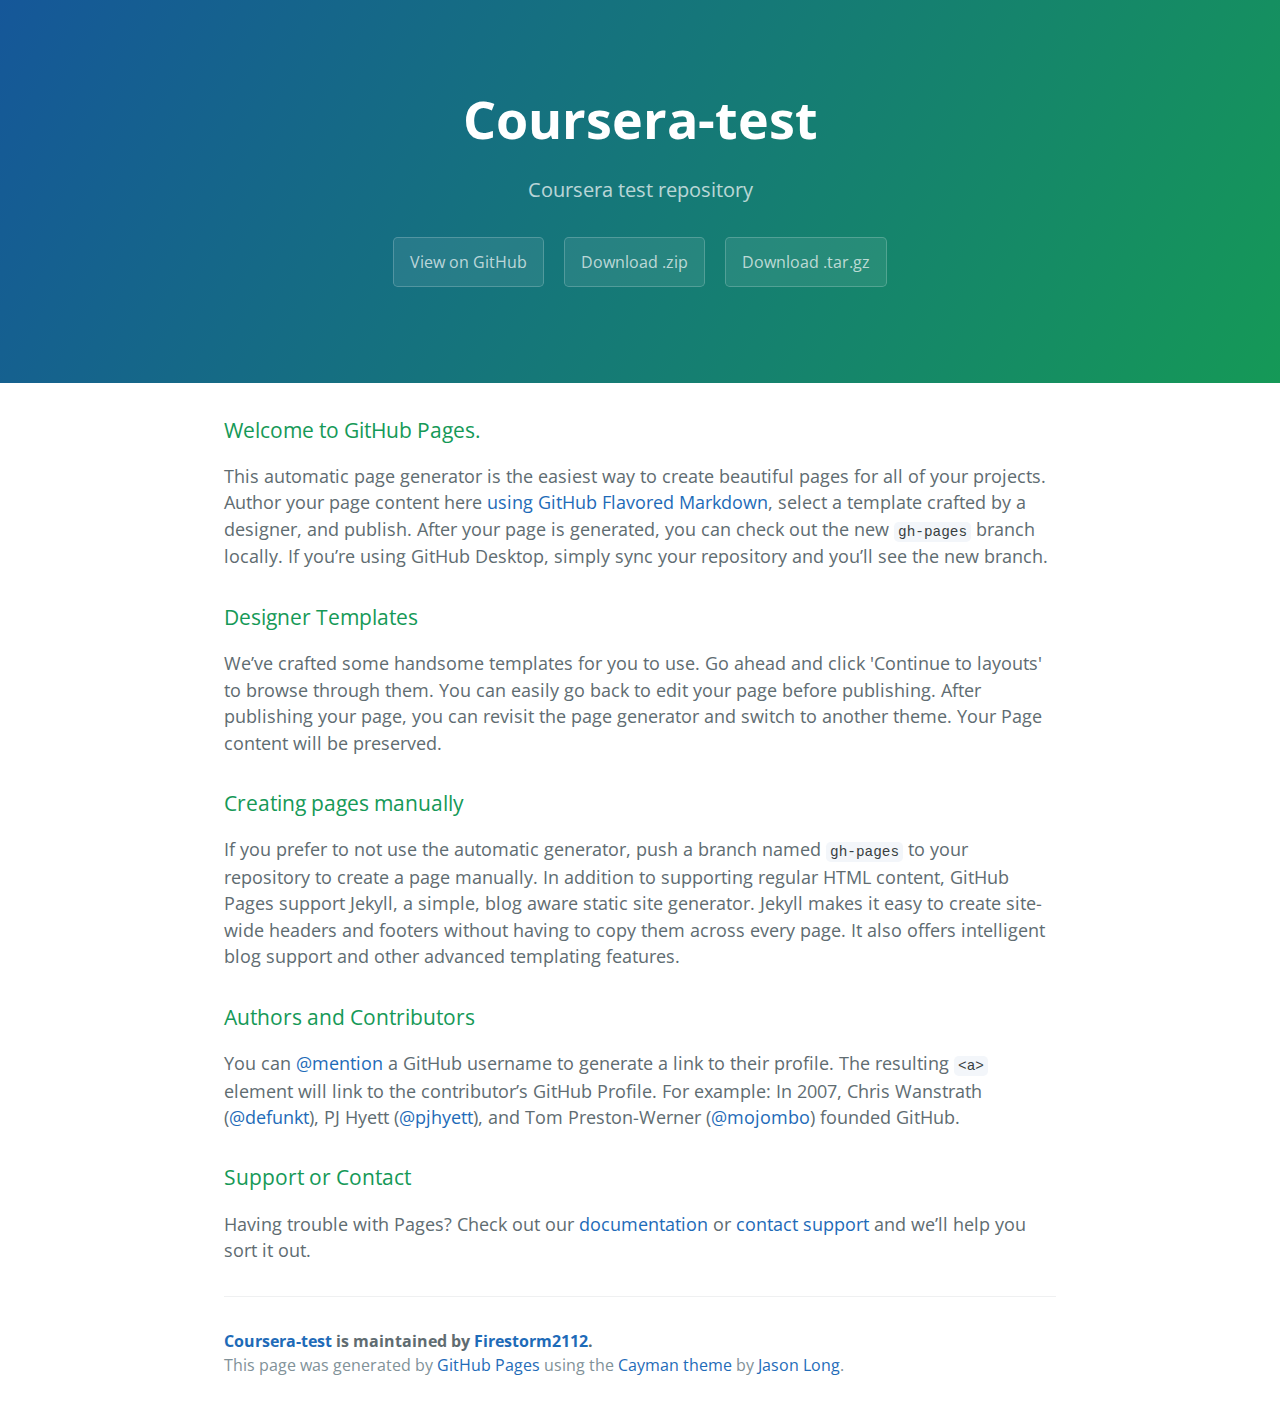
<file: index.html>
<!DOCTYPE html>
<html lang="en-us">
  <head>
    <meta charset="UTF-8">
    <title>Coursera-test by Firestorm2112</title>
    <meta name="viewport" content="width=device-width, initial-scale=1">
    <link rel="stylesheet" type="text/css" href="stylesheets/normalize.css" media="screen">
    <link href='https://fonts.googleapis.com/css?family=Open+Sans:400,700' rel='stylesheet' type='text/css'>
    <link rel="stylesheet" type="text/css" href="stylesheets/stylesheet.css" media="screen">
    <link rel="stylesheet" type="text/css" href="stylesheets/github-light.css" media="screen">
  </head>
  <body>
    <section class="page-header">
      <h1 class="project-name">Coursera-test</h1>
      <h2 class="project-tagline">Coursera test repository</h2>
      <a href="https://github.com/Firestorm2112/coursera-test" class="btn">View on GitHub</a>
      <a href="https://github.com/Firestorm2112/coursera-test/zipball/master" class="btn">Download .zip</a>
      <a href="https://github.com/Firestorm2112/coursera-test/tarball/master" class="btn">Download .tar.gz</a>
    </section>

    <section class="main-content">
      <h3>
<a id="welcome-to-github-pages" class="anchor" href="#welcome-to-github-pages" aria-hidden="true"><span aria-hidden="true" class="octicon octicon-link"></span></a>Welcome to GitHub Pages.</h3>

<p>This automatic page generator is the easiest way to create beautiful pages for all of your projects. Author your page content here <a href="https://guides.github.com/features/mastering-markdown/">using GitHub Flavored Markdown</a>, select a template crafted by a designer, and publish. After your page is generated, you can check out the new <code>gh-pages</code> branch locally. If you’re using GitHub Desktop, simply sync your repository and you’ll see the new branch.</p>

<h3>
<a id="designer-templates" class="anchor" href="#designer-templates" aria-hidden="true"><span aria-hidden="true" class="octicon octicon-link"></span></a>Designer Templates</h3>

<p>We’ve crafted some handsome templates for you to use. Go ahead and click 'Continue to layouts' to browse through them. You can easily go back to edit your page before publishing. After publishing your page, you can revisit the page generator and switch to another theme. Your Page content will be preserved.</p>

<h3>
<a id="creating-pages-manually" class="anchor" href="#creating-pages-manually" aria-hidden="true"><span aria-hidden="true" class="octicon octicon-link"></span></a>Creating pages manually</h3>

<p>If you prefer to not use the automatic generator, push a branch named <code>gh-pages</code> to your repository to create a page manually. In addition to supporting regular HTML content, GitHub Pages support Jekyll, a simple, blog aware static site generator. Jekyll makes it easy to create site-wide headers and footers without having to copy them across every page. It also offers intelligent blog support and other advanced templating features.</p>

<h3>
<a id="authors-and-contributors" class="anchor" href="#authors-and-contributors" aria-hidden="true"><span aria-hidden="true" class="octicon octicon-link"></span></a>Authors and Contributors</h3>

<p>You can <a href="https://help.github.com/articles/basic-writing-and-formatting-syntax/#mentioning-users-and-teams" class="user-mention">@mention</a> a GitHub username to generate a link to their profile. The resulting <code>&lt;a&gt;</code> element will link to the contributor’s GitHub Profile. For example: In 2007, Chris Wanstrath (<a href="https://github.com/defunkt" class="user-mention">@defunkt</a>), PJ Hyett (<a href="https://github.com/pjhyett" class="user-mention">@pjhyett</a>), and Tom Preston-Werner (<a href="https://github.com/mojombo" class="user-mention">@mojombo</a>) founded GitHub.</p>

<h3>
<a id="support-or-contact" class="anchor" href="#support-or-contact" aria-hidden="true"><span aria-hidden="true" class="octicon octicon-link"></span></a>Support or Contact</h3>

<p>Having trouble with Pages? Check out our <a href="https://help.github.com/pages">documentation</a> or <a href="https://github.com/contact">contact support</a> and we’ll help you sort it out.</p>

      <footer class="site-footer">
        <span class="site-footer-owner"><a href="https://github.com/Firestorm2112/coursera-test">Coursera-test</a> is maintained by <a href="https://github.com/Firestorm2112">Firestorm2112</a>.</span>

        <span class="site-footer-credits">This page was generated by <a href="https://pages.github.com">GitHub Pages</a> using the <a href="https://github.com/jasonlong/cayman-theme">Cayman theme</a> by <a href="https://twitter.com/jasonlong">Jason Long</a>.</span>
      </footer>

    </section>

  
  </body>
</html>
</file>
<file: stylesheets/stylesheet.css>
* {
  box-sizing: border-box; }

body {
  padding: 0;
  margin: 0;
  font-family: "Open Sans", "Helvetica Neue", Helvetica, Arial, sans-serif;
  font-size: 16px;
  line-height: 1.5;
  color: #606c71; }

a {
  color: #1e6bb8;
  text-decoration: none; }
  a:hover {
    text-decoration: underline; }

.btn {
  display: inline-block;
  margin-bottom: 1rem;
  color: rgba(255, 255, 255, 0.7);
  background-color: rgba(255, 255, 255, 0.08);
  border-color: rgba(255, 255, 255, 0.2);
  border-style: solid;
  border-width: 1px;
  border-radius: 0.3rem;
  transition: color 0.2s, background-color 0.2s, border-color 0.2s; }
  .btn + .btn {
    margin-left: 1rem; }

.btn:hover {
  color: rgba(255, 255, 255, 0.8);
  text-decoration: none;
  background-color: rgba(255, 255, 255, 0.2);
  border-color: rgba(255, 255, 255, 0.3); }

@media screen and (min-width: 64em) {
  .btn {
    padding: 0.75rem 1rem; } }

@media screen and (min-width: 42em) and (max-width: 64em) {
  .btn {
    padding: 0.6rem 0.9rem;
    font-size: 0.9rem; } }

@media screen and (max-width: 42em) {
  .btn {
    display: block;
    width: 100%;
    padding: 0.75rem;
    font-size: 0.9rem; }
    .btn + .btn {
      margin-top: 1rem;
      margin-left: 0; } }

.page-header {
  color: #fff;
  text-align: center;
  background-color: #159957;
  background-image: linear-gradient(120deg, #155799, #159957); }

@media screen and (min-width: 64em) {
  .page-header {
    padding: 5rem 6rem; } }

@media screen and (min-width: 42em) and (max-width: 64em) {
  .page-header {
    padding: 3rem 4rem; } }

@media screen and (max-width: 42em) {
  .page-header {
    padding: 2rem 1rem; } }

.project-name {
  margin-top: 0;
  margin-bottom: 0.1rem; }

@media screen and (min-width: 64em) {
  .project-name {
    font-size: 3.25rem; } }

@media screen and (min-width: 42em) and (max-width: 64em) {
  .project-name {
    font-size: 2.25rem; } }

@media screen and (max-width: 42em) {
  .project-name {
    font-size: 1.75rem; } }

.project-tagline {
  margin-bottom: 2rem;
  font-weight: normal;
  opacity: 0.7; }

@media screen and (min-width: 64em) {
  .project-tagline {
    font-size: 1.25rem; } }

@media screen and (min-width: 42em) and (max-width: 64em) {
  .project-tagline {
    font-size: 1.15rem; } }

@media screen and (max-width: 42em) {
  .project-tagline {
    font-size: 1rem; } }

.main-content :first-child {
  margin-top: 0; }
.main-content img {
  max-width: 100%; }
.main-content h1, .main-content h2, .main-content h3, .main-content h4, .main-content h5, .main-content h6 {
  margin-top: 2rem;
  margin-bottom: 1rem;
  font-weight: normal;
  color: #159957; }
.main-content p {
  margin-bottom: 1em; }
.main-content code {
  padding: 2px 4px;
  font-family: Consolas, "Liberation Mono", Menlo, Courier, monospace;
  font-size: 0.9rem;
  color: #383e41;
  background-color: #f3f6fa;
  border-radius: 0.3rem; }
.main-content pre {
  padding: 0.8rem;
  margin-top: 0;
  margin-bottom: 1rem;
  font: 1rem Consolas, "Liberation Mono", Menlo, Courier, monospace;
  color: #567482;
  word-wrap: normal;
  background-color: #f3f6fa;
  border: solid 1px #dce6f0;
  border-radius: 0.3rem; }
  .main-content pre > code {
    padding: 0;
    margin: 0;
    font-size: 0.9rem;
    color: #567482;
    word-break: normal;
    white-space: pre;
    background: transparent;
    border: 0; }
.main-content .highlight {
  margin-bottom: 1rem; }
  .main-content .highlight pre {
    margin-bottom: 0;
    word-break: normal; }
.main-content .highlight pre, .main-content pre {
  padding: 0.8rem;
  overflow: auto;
  font-size: 0.9rem;
  line-height: 1.45;
  border-radius: 0.3rem; }
.main-content pre code, .main-content pre tt {
  display: inline;
  max-width: initial;
  padding: 0;
  margin: 0;
  overflow: initial;
  line-height: inherit;
  word-wrap: normal;
  background-color: transparent;
  border: 0; }
  .main-content pre code:before, .main-content pre code:after, .main-content pre tt:before, .main-content pre tt:after {
    content: normal; }
.main-content ul, .main-content ol {
  margin-top: 0; }
.main-content blockquote {
  padding: 0 1rem;
  margin-left: 0;
  color: #819198;
  border-left: 0.3rem solid #dce6f0; }
  .main-content blockquote > :first-child {
    margin-top: 0; }
  .main-content blockquote > :last-child {
    margin-bottom: 0; }
.main-content table {
  display: block;
  width: 100%;
  overflow: auto;
  word-break: normal;
  word-break: keep-all; }
  .main-content table th {
    font-weight: bold; }
  .main-content table th, .main-content table td {
    padding: 0.5rem 1rem;
    border: 1px solid #e9ebec; }
.main-content dl {
  padding: 0; }
  .main-content dl dt {
    padding: 0;
    margin-top: 1rem;
    font-size: 1rem;
    font-weight: bold; }
  .main-content dl dd {
    padding: 0;
    margin-bottom: 1rem; }
.main-content hr {
  height: 2px;
  padding: 0;
  margin: 1rem 0;
  background-color: #eff0f1;
  border: 0; }

@media screen and (min-width: 64em) {
  .main-content {
    max-width: 64rem;
    padding: 2rem 6rem;
    margin: 0 auto;
    font-size: 1.1rem; } }

@media screen and (min-width: 42em) and (max-width: 64em) {
  .main-content {
    padding: 2rem 4rem;
    font-size: 1.1rem; } }

@media screen and (max-width: 42em) {
  .main-content {
    padding: 2rem 1rem;
    font-size: 1rem; } }

.site-footer {
  padding-top: 2rem;
  margin-top: 2rem;
  border-top: solid 1px #eff0f1; }

.site-footer-owner {
  display: block;
  font-weight: bold; }

.site-footer-credits {
  color: #819198; }

@media screen and (min-width: 64em) {
  .site-footer {
    font-size: 1rem; } }

@media screen and (min-width: 42em) and (max-width: 64em) {
  .site-footer {
    font-size: 1rem; } }

@media screen and (max-width: 42em) {
  .site-footer {
    font-size: 0.9rem; } }
</file>
<file: stylesheets/github-light.css>
/*
The MIT License (MIT)

Copyright (c) 2015 GitHub, Inc.

Permission is hereby granted, free of charge, to any person obtaining a copy
of this software and associated documentation files (the "Software"), to deal
in the Software without restriction, including without limitation the rights
to use, copy, modify, merge, publish, distribute, sublicense, and/or sell
copies of the Software, and to permit persons to whom the Software is
furnished to do so, subject to the following conditions:

The above copyright notice and this permission notice shall be included in all
copies or substantial portions of the Software.

THE SOFTWARE IS PROVIDED "AS IS", WITHOUT WARRANTY OF ANY KIND, EXPRESS OR
IMPLIED, INCLUDING BUT NOT LIMITED TO THE WARRANTIES OF MERCHANTABILITY,
FITNESS FOR A PARTICULAR PURPOSE AND NONINFRINGEMENT. IN NO EVENT SHALL THE
AUTHORS OR COPYRIGHT HOLDERS BE LIABLE FOR ANY CLAIM, DAMAGES OR OTHER
LIABILITY, WHETHER IN AN ACTION OF CONTRACT, TORT OR OTHERWISE, ARISING FROM,
OUT OF OR IN CONNECTION WITH THE SOFTWARE OR THE USE OR OTHER DEALINGS IN THE
SOFTWARE.

*/

.pl-c /* comment */ {
  color: #969896;
}

.pl-c1      /* constant, markup.raw, meta.diff.header, meta.module-reference, meta.property-name, support, support.constant, support.variable, variable.other.constant */,
.pl-s .pl-v /* string variable */ {
  color: #0086b3;
}

.pl-e  /* entity */,
.pl-en /* entity.name */ {
  color: #795da3;
}

.pl-s .pl-s1 /* string source */,
.pl-smi      /* storage.modifier.import, storage.modifier.package, storage.type.java, variable.other, variable.parameter.function */ {
  color: #333;
}

.pl-ent /* entity.name.tag */ {
  color: #63a35c;
}

.pl-k /* keyword, storage, storage.type */ {
  color: #a71d5d;
}

.pl-pds              /* punctuation.definition.string, string.regexp.character-class */,
.pl-s                /* string */,
.pl-s .pl-pse .pl-s1 /* string punctuation.section.embedded source */,
.pl-sr               /* string.regexp */,
.pl-sr .pl-cce       /* string.regexp constant.character.escape */,
.pl-sr .pl-sra       /* string.regexp string.regexp.arbitrary-repitition */,
.pl-sr .pl-sre       /* string.regexp source.ruby.embedded */ {
  color: #183691;
}

.pl-v /* variable */ {
  color: #ed6a43;
}

.pl-id /* invalid.deprecated */ {
  color: #b52a1d;
}

.pl-ii /* invalid.illegal */ {
  background-color: #b52a1d;
  color: #f8f8f8;
}

.pl-sr .pl-cce /* string.regexp constant.character.escape */ {
  color: #63a35c;
  font-weight: bold;
}

.pl-ml /* markup.list */ {
  color: #693a17;
}

.pl-mh        /* markup.heading */,
.pl-mh .pl-en /* markup.heading entity.name */,
.pl-ms        /* meta.separator */ {
  color: #1d3e81;
  font-weight: bold;
}

.pl-mq /* markup.quote */ {
  color: #008080;
}

.pl-mi /* markup.italic */ {
  color: #333;
  font-style: italic;
}

.pl-mb /* markup.bold */ {
  color: #333;
  font-weight: bold;
}

.pl-md /* markup.deleted, meta.diff.header.from-file */ {
  background-color: #ffecec;
  color: #bd2c00;
}

.pl-mi1 /* markup.inserted, meta.diff.header.to-file */ {
  background-color: #eaffea;
  color: #55a532;
}

.pl-mdr /* meta.diff.range */ {
  color: #795da3;
  font-weight: bold;
}

.pl-mo /* meta.output */ {
  color: #1d3e81;
}
</file>
